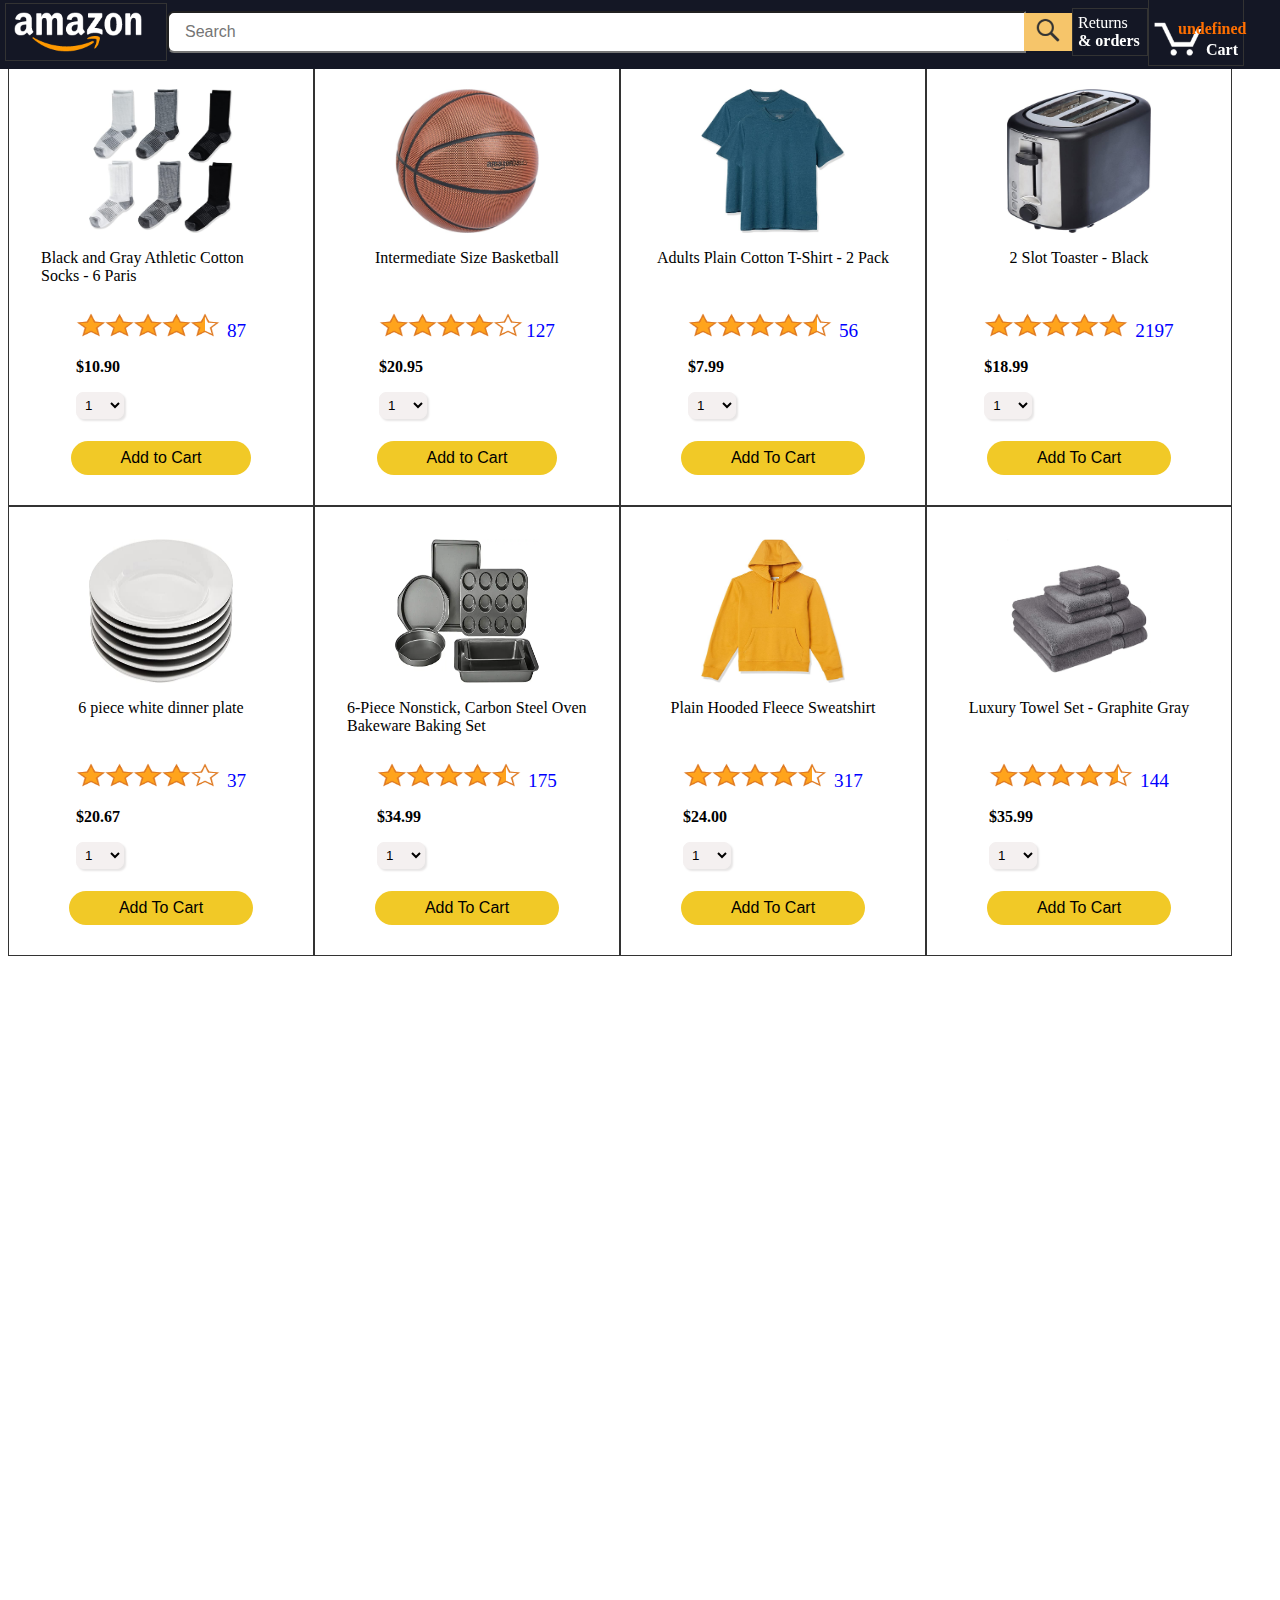
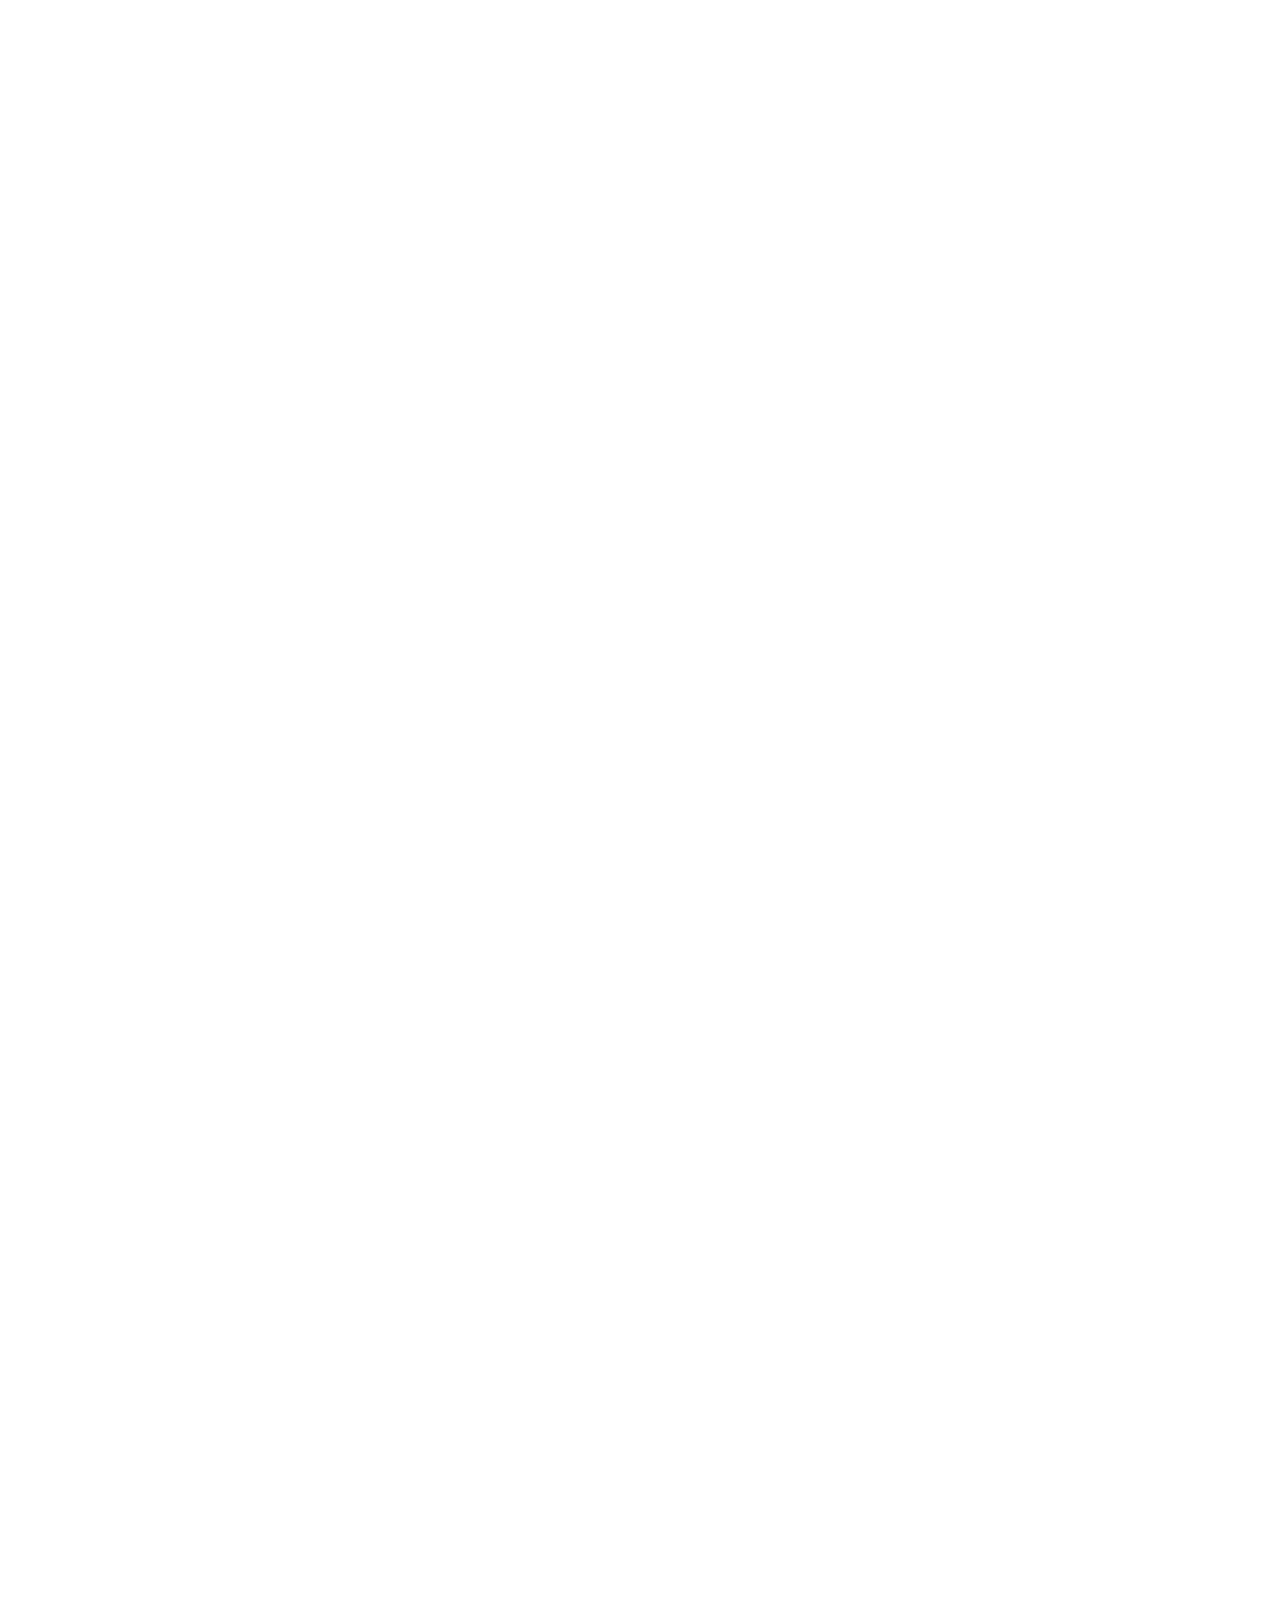
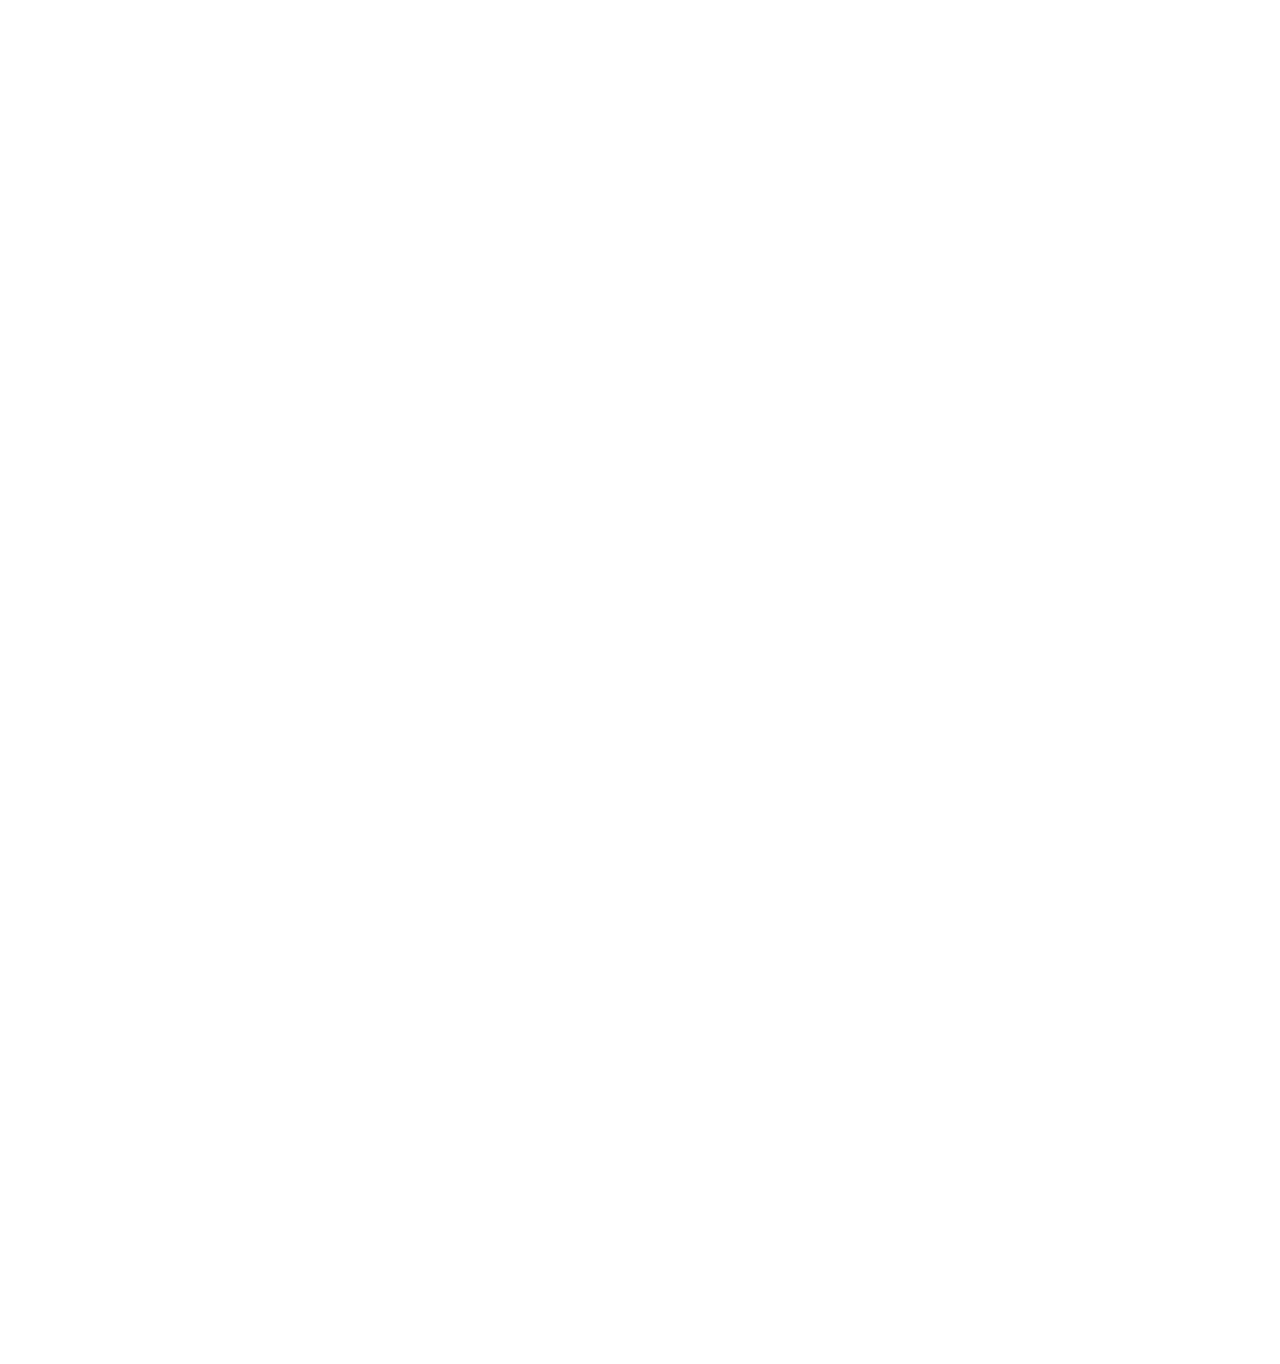
<file: index.html>
<!DOCTYPE html>
<html lang="en">
<head>
    <title>Amazon</title>
    <link rel="stylesheet" href="css/amazon.css">
    <link rel="stylesheet" href="css/header.css">
    <link rel="stylesheet" href="css/general.css">
</head>
<body>
    <div class="header">

        <div class="left-section">
            <img class="amazon-logo-small" src="images/amazon-mobile-logo-white.png">
            <img class="amazon-logo" src="images/amazon-logo-white.png">
        </div>
        
         <div class="middle-section">
            <input class="search-box" type="text" placeholder="Search" name="input">
        <button class="search-button"><img class="search-icon" src="images/search-icon.png"></button></div>
        
        <div class="right-section">
            <div class="return">
                Returns 
                <span>
                    & orders
                </span>
            </div>
            <div class="cart">
                <div class="amount">1</div>
                <img class="cart-icon" src="images/cart-icon.png"> 
                Cart
            </div>
         </div>
        
    </div>
    <div class="container">
        <div class="item">
            <div class="image">
                <img src="images/athletic-cotton-socks-6-pairs.jpg">
            </div>
            <div class="name">
                Black and Gray Athletic Cotton Socks - 6 Paris
            </div>
            <div class="stat">
                <img src="images/rating-45.png">
                <span>87</span>
                <p class="price">$10.90</p>
                <select  class="dropdown" name="list">
                    <option value="1">1</option>
                    <option value="2">2</option>
                    <option value="3">3</option>
                    <option value="4">4</option>
                    <option value="5">5</option>
                    <option value="6">6</option>
                    <option value="7">7</option>
                    <option value="8">8</option>
                    <option value="9">9</option>
                    <option value="10">10</option>
                </select>
            </div>
            <div class="add-to-cart">
                <button class="add-button">Add to Cart
                    <div class="item-added">
                        Added
                    </div>
                </button>
            </div>
        </div>
        <div class="item">
            <div class="image">
                <img src="images/intermediate-composite-basketball.jpg" alt="">
            </div>
            <div class="name">
                Intermediate Size Basketball
            </div>
            <div class="stat">
                <img src="images/rating-4.png"><span>127</span>
                <p class="price">$20.95</p>
                <select  class="dropdown" name="list">
                    <option value="1">1</option>
                    <option value="2">2</option>
                    <option value="3">3</option>
                    <option value="4">4</option>
                    <option value="5">5</option>
                    <option value="6">6</option>
                    <option value="7">7</option>
                    <option value="8">8</option>
                    <option value="9">9</option>
                    <option value="10">10</option>
                </select>
            </div>
            
            <div class="add-to-cart">
                <button class="add-button">Add to Cart
                    <div class="item-added">
                        Added
                    </div>
                </button>
            </div>
        </div>
        <div class="item">
            <div class="image">
                <img src="images/adults-plain-cotton-tshirt-2-pack-teal.jpg">
            </div>
            <div class="name">
                Adults Plain Cotton T-Shirt - 2 Pack
            </div>
            <div class="stat">
                <img src="images/rating-45.png">
                <span>56</span>
                <p class="price">$7.99</p>
                <select  class="dropdown" name="list">
                    <option value="1">1</option>
                    <option value="2">2</option>
                    <option value="3">3</option>
                    <option value="4">4</option>
                    <option value="5">5</option>
                    <option value="6">6</option>
                    <option value="7">7</option>
                    <option value="8">8</option>
                    <option value="9">9</option>
                    <option value="10">10</option>
                </select>
            </div>
            
            <div class="add-to-cart">
                <button class="add-button">Add To Cart
                    <div class="item-added">
                        Added
                    </div>
                </button>
            </div>
        </div>
        <div class="item">
            <div class="image">
                <img src="images/black-2-slot-toaster.jpg">
            </div>
            <div class="name">
                2 Slot Toaster - Black
            </div>
            <div class="stat">
                <img src="images/rating-5.png">
                <span>2197</span>
                <p class="price">$18.99</p>
                <select  class="dropdown" name="list">
                    <option value="1">1</option>
                    <option value="2">2</option>
                    <option value="3">3</option>
                    <option value="4">4</option>
                    <option value="5">5</option>
                    <option value="6">6</option>
                    <option value="7">7</option>
                    <option value="8">8</option>
                    <option value="9">9</option>
                    <option value="10">10</option>
                </select>
            </div>
            
            <div class="add-to-cart">
                <button class="add-button">Add To Cart
                    <div class="item-added">
                        Added
                    </div>
                </button>
            </div>
        </div> 
        <div class="item">
            <div class="image">
                <img src="images/6-piece-white-dinner-plate-set.jpg">
            </div>
            <div class="name">
                6 piece white dinner plate
            </div>
            <div class="stat">
                <img src="images/rating-4.png">
                <span>37</span>
                <p class="price">$20.67</p>
                <select  class="dropdown" name="list">
                    <option value="1">1</option>
                    <option value="2">2</option>
                    <option value="3">3</option>
                    <option value="4">4</option>
                    <option value="5">5</option>
                    <option value="6">6</option>
                    <option value="7">7</option>
                    <option value="8">8</option>
                    <option value="9">9</option>
                    <option value="10">10</option>
                </select>
            </div>
            
            <div class="add-to-cart">
                <button class="add-button">Add To Cart
                    <div class="item-added">
                        Added
                    </div>
                </button>
            </div>
        </div> 
        <div class="item">
            <div class="image">
                <img src="images/6-piece-non-stick-baking-set.webp">
            </div>
            <div class="name">
                6-Piece Nonstick, Carbon Steel Oven Bakeware Baking Set
            </div>
            <div class="stat">
                <img src="images/rating-45.png">
                <span>175</span>
                <p class="price">$34.99</p>
                <select  class="dropdown" name="list">
                    <option value="1">1</option>
                    <option value="2">2</option>
                    <option value="3">3</option>
                    <option value="4">4</option>
                    <option value="5">5</option>
                    <option value="6">6</option>
                    <option value="7">7</option>
                    <option value="8">8</option>
                    <option value="9">9</option>
                    <option value="10">10</option>
                </select>
            </div>
            
            <div class="add-to-cart">
                <button class="add-button">Add To Cart
                    <div class="item-added">
                        Added
                    </div>
                </button>
            </div>
        </div> 
        <div class="item">
            <div class="image">
                <img src="images/plain-hooded-fleece-sweatshirt-yellow.jpg">
            </div>
            <div class="name">
                Plain Hooded Fleece Sweatshirt
            </div>
            <div class="stat">
                <img src="images/rating-45.png">
                <span>317</span>
                <p class="price">$24.00</p>
                <select  class="dropdown" name="list">
                    <option value="1">1</option>
                    <option value="2">2</option>
                    <option value="3">3</option>
                    <option value="4">4</option>
                    <option value="5">5</option>
                    <option value="6">6</option>
                    <option value="7">7</option>
                    <option value="8">8</option>
                    <option value="9">9</option>
                    <option value="10">10</option>
                </select>
            </div>
            
            <div class="add-to-cart">
                <button class="add-button">Add To Cart
                    <div class="item-added">
                        Added
                    </div>
                </button>
            </div>
        </div> 
        <div class="item">
            <div class="image">
                <img src="images/luxury-tower-set-6-piece.jpg">
            </div>
            <div class="name">
                Luxury Towel Set - Graphite Gray
            </div>
            <div class="stat">
                <img src="images/rating-45.png">
                <span>144</span>
                <p class="price">$35.99</p>
                <select  class="dropdown" name="list">
                    <option value="1">1</option>
                    <option value="2">2</option>
                    <option value="3">3</option>
                    <option value="4">4</option>
                    <option value="5">5</option>
                    <option value="6">6</option>
                    <option value="7">7</option>
                    <option value="8">8</option>
                    <option value="9">9</option>
                    <option value="10">10</option>
                </select>
            </div>
            
            <div class="add-to-cart">
                <button class="add-button">Add To Cart
                    <div class="item-added">
                        Added
                    </div>
                </button>
            </div>
        </div> 
    </div>

    <script src="js/amazon.js"></script>
    </body>
    </html>
</file>
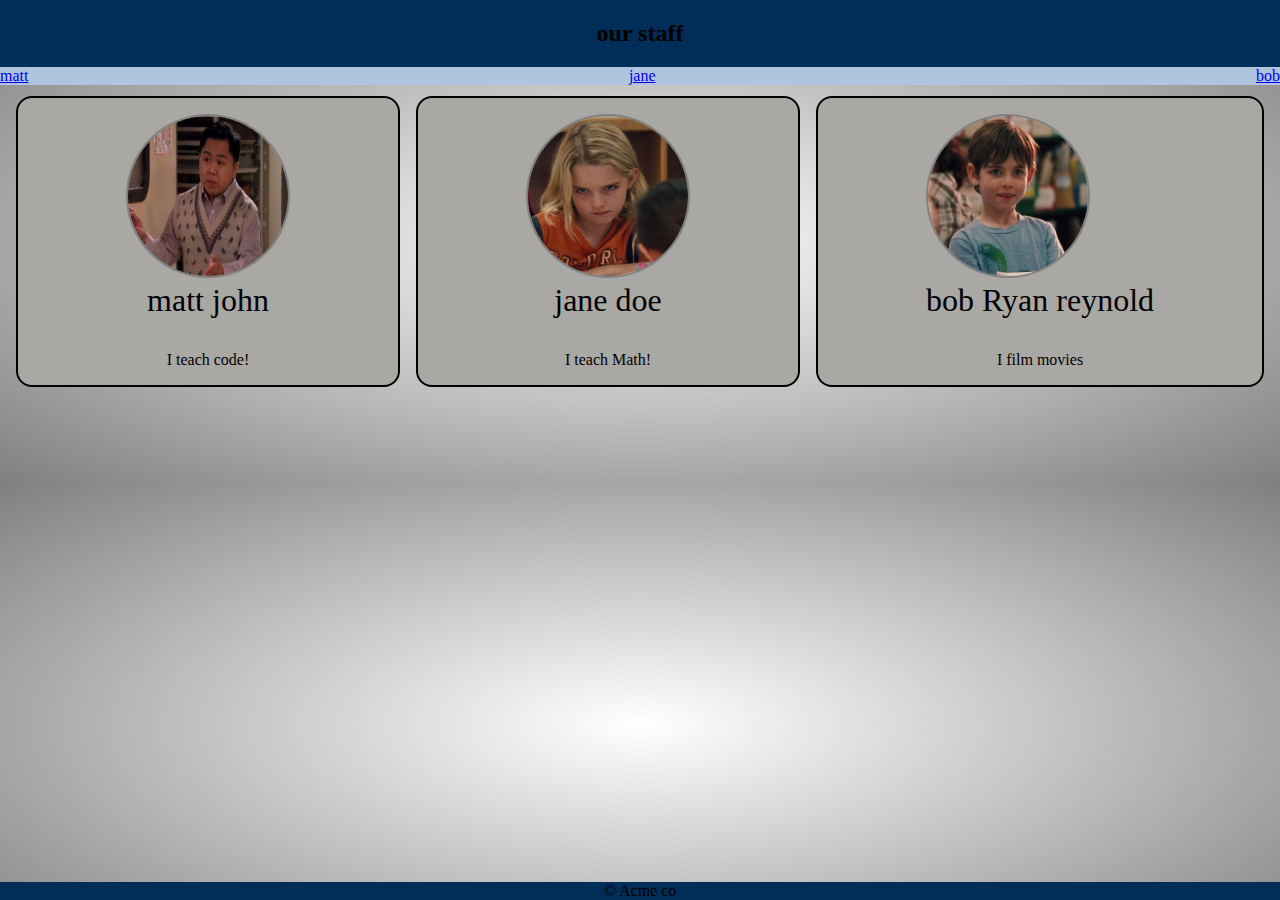
<file: practice/acme co/acme.html>
<!DOCTYPE html>
<html lang="en">
<head>
    <meta charset="UTF-8">
    <meta name="viewport" content="width=device-width, initial-scale=1.0">
    <title>acme co</title>
    <link rel="stylesheet" href="acme.css">
</head>
<body>
    
    <header>
        <h2>
            our staff
        </h2>
        <nav>
            <a href="#matt">matt</a>
            <a href="#jane">jane</a>
            <a href="#bob">bob</a>
        </nav>
    </header>
    <main>
        <div class="card" id="matt">
            <figure>
                <img src="images/Screenshot (157).png" alt="matt">
                <figcaption>
                    matt john
                </figcaption>
            </figure>
            <p>I teach code!</p>
        </div>
        <div class="card" id="jane">
            <figure>
                <img src="images/Screenshot (245).png" alt="jane">
                <figcaption>
                    jane doe
                </figcaption>
            </figure>
            <p>I teach Math!</p>
        </div>
        <div class="card" id="bob">
            <figure>
                <img src="images/Screenshot (246).png" alt="bob">
                <figcaption>
                    bob Ryan reynold
                </figcaption>
            </figure>
            <p>I film movies</p>
        </div>
    </main>
    <footer>&copy; Acme co</footer>
</body>
</html>
</file>
<file: css/amazon.css>
body {
    height:500vh;
    padding-top:3rem;
}



.container {
    /* background:#333; */
    display: flex;
    flex-wrap: wrap;
    flex-grow: inherit;
}

.item {
    max-width:15rem;
    display: flex;
    flex-grow: 1;
    flex-shrink:1;
    flex-flow: column wrap;
    align-items: center;
    padding:2rem;
    border:1px solid #333;
}

.image {
    height:10rem;
    /* background:lightgray; */
}

.item img {
    height:9rem;
    width:9rem;
}

.name {
    /* background:lightslategray; */
    height:3rem;
}

.stat {
    /* background:lightgray; */
    height:6rem;
}
.stat img {
    margin-top:1rem;
    height:1.5rem;
}

.stat span {
    padding-left: 3px;
    font-size:1.2rem;
    color:blue;
}

.price {
    font-weight: bold;
}

.dropdown {
    position:relative;
    width:3rem;
    padding:4px;
    border-radius: 7px;
    background:rgb(244, 240, 240);
    border:1px solid rgb(244, 240, 240);
    box-shadow:2px 2px 2px rgb(231, 229, 229);
    cursor: pointer;
}

.item-added {
    position:absolute;
    top:-1.7rem;
    right:3rem;
    border-radius:0.5rem;
    background:green;
    padding:2px 5px;
    border:2px solid green;
    opacity:0;
}

.add-to-cart {
    /* background:lightslategray; */
    height:5rem;
}
.add-to-cart button {
    position:relative;
    background:rgb(241, 201, 39);
    font-size:1rem;
    padding: 8px 50px;
    border-radius: 40px;
    border:none;
    cursor:pointer;
    margin-top: 3rem;
    &:hover {
        background-color:rgb(218, 180, 29);
    }
    &:active .item-added {
        opacity:1;
    }
}
</file>
<file: css/header.css>
.header {
    position:fixed;
    top:0;
    left:0;
    right:0;
    padding: 0 0 5px 5px;
    background:#141725;
    display: flex;
    height:4rem;
    align-items: center;
    justify-content: space-evenly;
    /* justify-content: space-between; */
    z-index:1;
}

.amazon-logo-small {
    width:3rem;
    height:auto;
}

.left-section {
    border:1px solid #333;
    display: flex;
    align-items: center;
    cursor: pointer;
    width: 10rem;
    &:hover {
    border-color:#fff;
    }
}
.amazon-logo {
    width:8rem;
    height:auto;
    padding:8px;
} 



.middle-section {
    flex-shrink:2;
    flex-grow:1;
    display: flex;
    align-items: center;
}    
.search-box {
    padding: 0.7rem 1rem;
    border-radius: 7px 0 0 7px;
    flex: 1;
}
.search-box::placeholder {
    font-size:1rem;
}
.search-button {
    border:none;
    background:rgb(246, 197, 106);   
    height:2.4rem;
    width:3rem;
    margin-left:-2px;
    cursor:pointer;
}

.search-icon {
    height:1.5rem;
}




.right-section {
    display: flex;
    flex-wrap:nowrap;
    align-items: center;
    width: 13rem;
}    

.return {
    width:4rem;
    padding: 5px;
    border: 1px solid #333;
    cursor:pointer;
    color:#fff;
    &:hover {
        border-color:#fff;
    }  
}

.return span {
    font-weight: bold;
}

.cart-icon {
    width:3rem;
    height:auto;
}

.cart {
    color:#fff;
    font-weight: bold;
    border:1px solid #333;
    padding:5px;
    cursor:pointer;
    white-space:nowrap;
    &:hover {
        border-color:#fff;
    }

}

.amount {
    position:relative;
    top:1rem;
    left:1.5rem;
    color:rgb(255, 111, 0);
    font-weight:bold;
    width:20%;
}
</file>
<file: css/general.css>
@media screen and (min-width: 480px) {
    .amazon-logo-small {
        display:none;
    }
    .amazon-logo {
        display:visible;
    }
}

@media screen and (max-width: 480px){
    .amazon-logo {
        display:none;
    }
    .amazon-logo-small {
        display:visible;
    }
}
</file>
<file: practice/acme co/acme.css>
html {
    scroll-behavior: smooth;
}

body{
    padding:5rem 0;
    position:relative;
    background:radial-gradient(white,gray);
    display:flex;
}

header, footer, nav{
    background:rgb(1, 45, 89);
    display:flex;
    flex:1;
    flex-flow: column nowrap;
    align-items: center;
}



header {
    position:fixed;
    top:0;
    left:0;
    right:0;
}

nav {
    width:100%;
    flex-flow: row nowrap;
    background:lightsteelblue;
    justify-content: space-between;
}

main {
    flex-grow:1;
    display:flex;
    flex-wrap: wrap;
    justify-content: space-evenly;
}

.card {
    border:2px solid;
    flex-grow:1;
    display:flex;
    flex-flow: column nowrap;
    align-items:  center;
    border-radius:1rem;
    margin:0.5rem;
    background:rgb(170, 168, 164);
}

img {
    width:10rem;
    height:10rem;
    
    border:2px double gray;
    border-radius: 50%;
}

figcaption {
    text-align: center;
    font-size:2rem;
}
footer {
    position:fixed;
    bottom:0;
    right:0;
    left:0;
}

@media screen and (min-width: 480px){
    header {
        
    }
}
</file>
